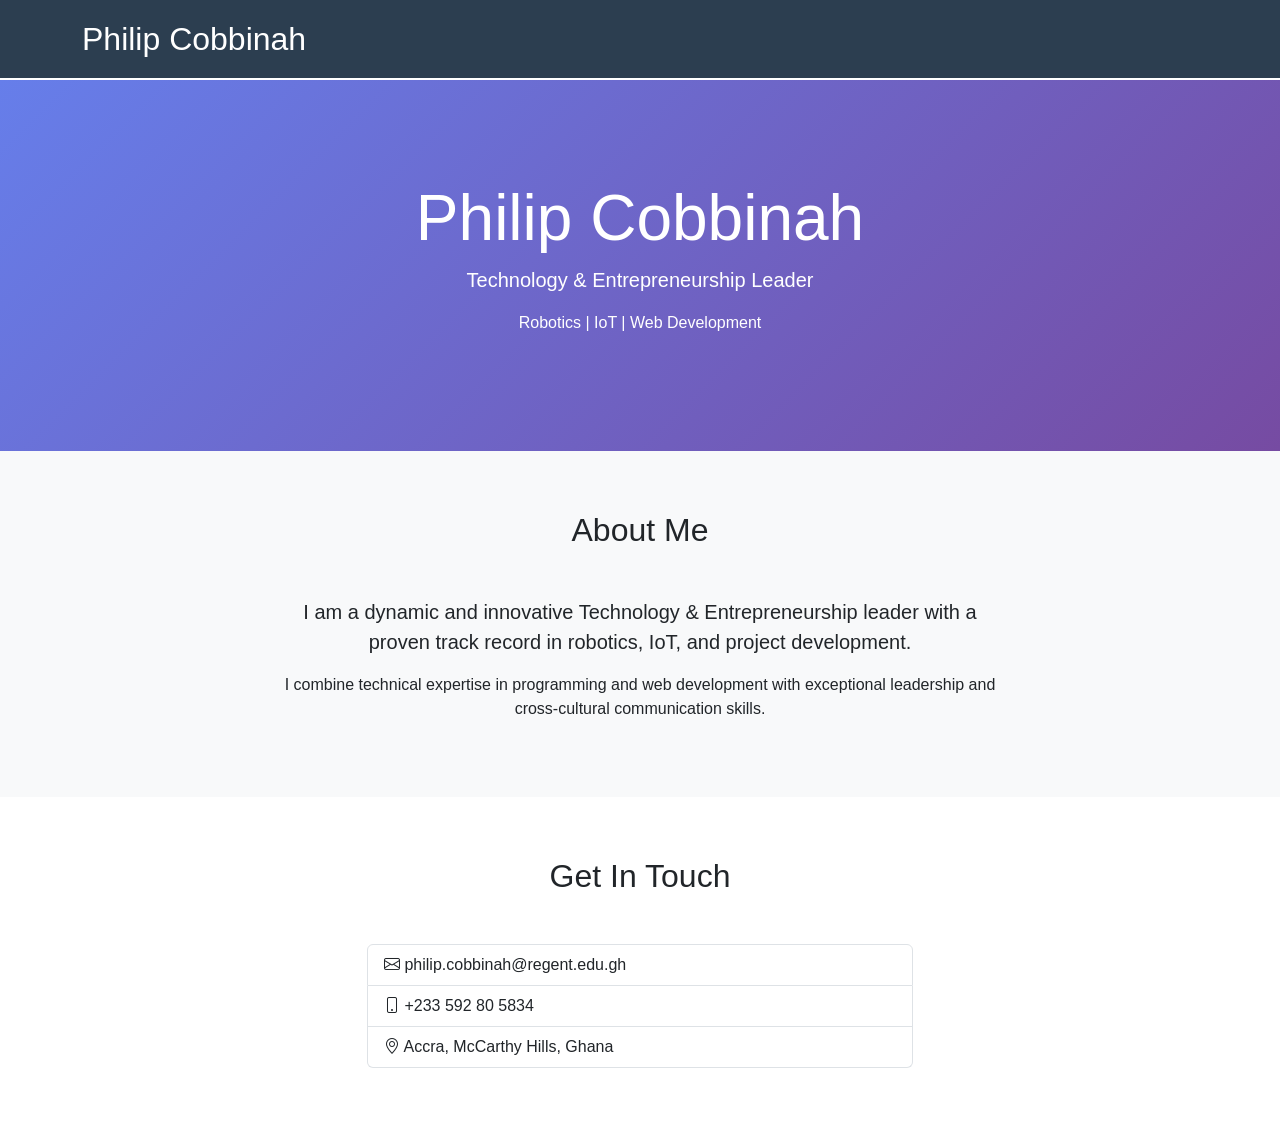
<file: index-simple.html>
<!DOCTYPE html>
<html lang="en">
<head>
  <meta charset="utf-8">
  <meta content="width=device-width, initial-scale=1.0" name="viewport">
  <title>Philip Cobbinah - Portfolio</title>

  <!-- Bootstrap CSS -->
  <link href="https://cdn.jsdelivr.net/npm/bootstrap@5.3.0/dist/css/bootstrap.min.css" rel="stylesheet">
  <link href="https://cdn.jsdelivr.net/npm/bootstrap-icons@1.11.0/font/bootstrap-icons.css" rel="stylesheet">
  
  <style>
    body {
      font-family: 'Segoe UI', Tahoma, Geneva, Verdana, sans-serif;
    }
    .hero {
      background: linear-gradient(135deg, #667eea 0%, #764ba2 100%);
      color: white;
      padding: 100px 0;
      text-align: center;
    }
    .section {
      padding: 60px 0;
    }
    .header {
      background: #2c3e50;
      color: white;
      padding: 20px 0;
      position: fixed;
      width: 100%;
      top: 0;
      z-index: 1000;
    }
    body {
      padding-top: 80px;
    }
  </style>
</head>
<body>

  <!-- Header -->
  <div class="header">
    <div class="container">
      <h2 class="mb-0">Philip Cobbinah</h2>
    </div>
  </div>

  <!-- Hero Section -->
  <section class="hero">
    <div class="container">
      <h1 class="display-3">Philip Cobbinah</h1>
      <p class="lead">Technology & Entrepreneurship Leader</p>
      <p>Robotics | IoT | Web Development</p>
    </div>
  </section>

  <!-- About Section -->
  <section class="section bg-light">
    <div class="container">
      <h2 class="text-center mb-5">About Me</h2>
      <div class="row">
        <div class="col-md-8 mx-auto text-center">
          <p class="lead">I am a dynamic and innovative Technology & Entrepreneurship leader with a proven track record in robotics, IoT, and project development.</p>
          <p>I combine technical expertise in programming and web development with exceptional leadership and cross-cultural communication skills.</p>
        </div>
      </div>
    </div>
  </section>

  <!-- Contact Section -->
  <section class="section">
    <div class="container">
      <h2 class="text-center mb-5">Get In Touch</h2>
      <div class="row">
        <div class="col-md-6 mx-auto">
          <ul class="list-group">
            <li class="list-group-item"><i class="bi bi-envelope"></i> philip.cobbinah@regent.edu.gh</li>
            <li class="list-group-item"><i class="bi bi-phone"></i> +233 592 80 5834</li>
            <li class="list-group-item"><i class="bi bi-geo-alt"></i> Accra, McCarthy Hills, Ghana</li>
          </ul>
        </div>
      </div>
    </div>
  </section>

  <!-- Bootstrap JS -->
  <script src="https://cdn.jsdelivr.net/npm/bootstrap@5.3.0/dist/js/bootstrap.bundle.min.js"></script>
  <script>
    console.log('✅ Simple portfolio loaded successfully!');
    console.log('If you see this, the basic site is working.');
  </script>

</body>
</html>
</file>
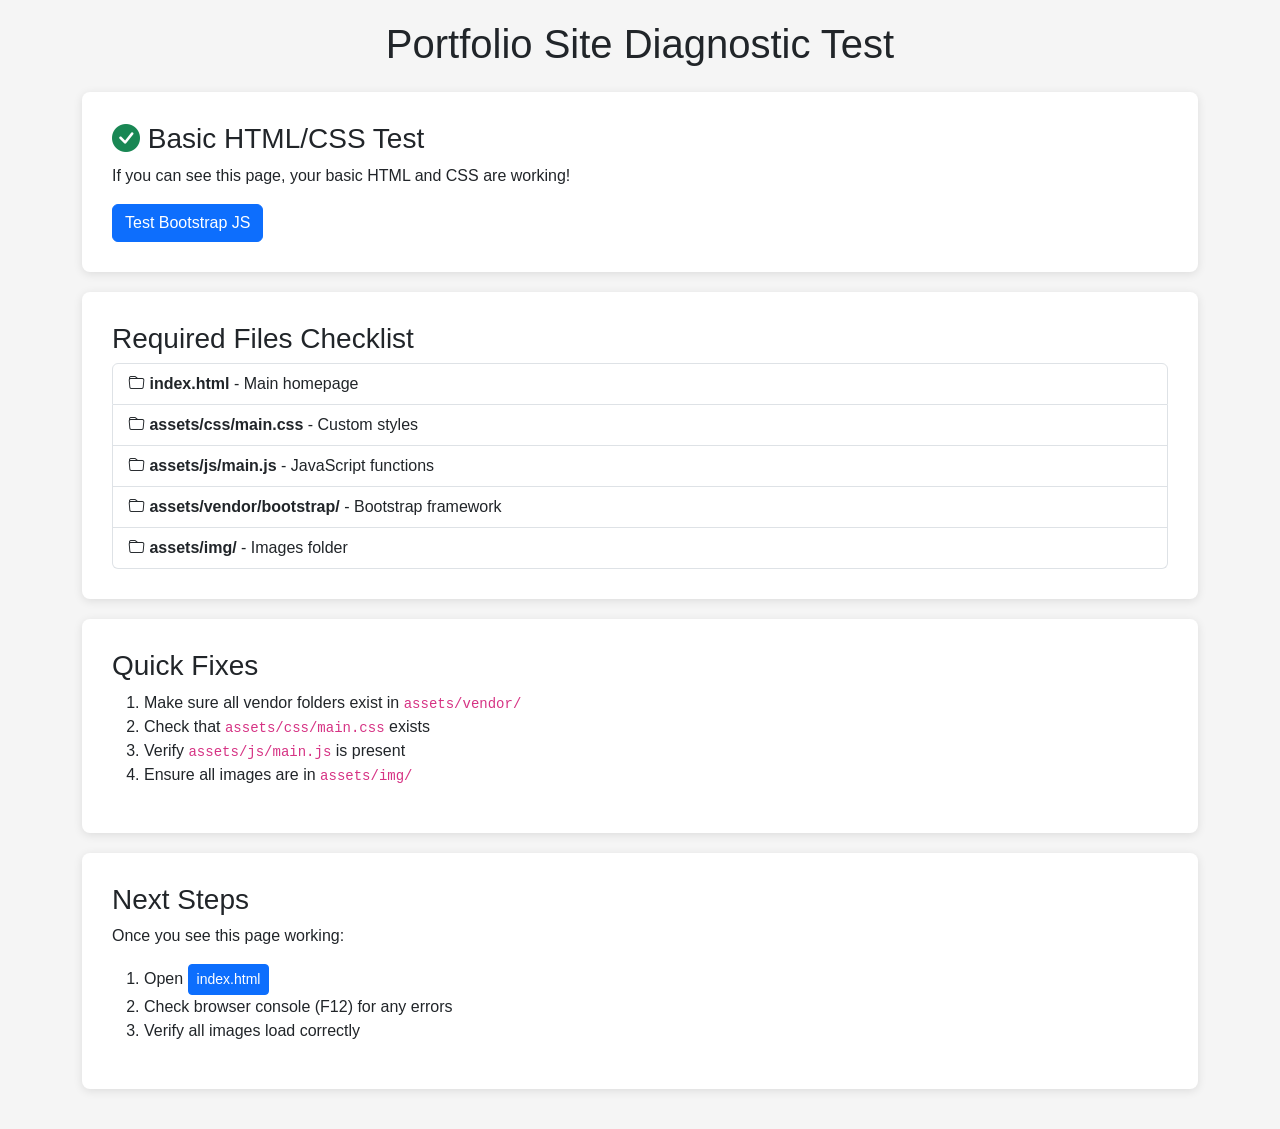
<file: test.html>
<!DOCTYPE html>
<html lang="en">
<head>
  <meta charset="utf-8">
  <meta content="width=device-width, initial-scale=1.0" name="viewport">
  <title>Test - Philip Cobbinah Portfolio</title>
  
  <!-- Bootstrap CSS -->
  <link href="https://cdn.jsdelivr.net/npm/bootstrap@5.3.0/dist/css/bootstrap.min.css" rel="stylesheet">
  <link href="https://cdn.jsdelivr.net/npm/bootstrap-icons@1.11.0/font/bootstrap-icons.css" rel="stylesheet">
  
  <style>
    body {
      font-family: Arial, sans-serif;
      padding: 20px;
      background: #f5f5f5;
    }
    .test-section {
      background: white;
      padding: 30px;
      margin: 20px 0;
      border-radius: 8px;
      box-shadow: 0 2px 10px rgba(0,0,0,0.1);
    }
    .success {
      color: #28a745;
      font-weight: bold;
    }
    .error {
      color: #dc3545;
      font-weight: bold;
    }
  </style>
</head>
<body>

<div class="container">
  <h1 class="text-center mb-4">Portfolio Site Diagnostic Test</h1>
  
  <div class="test-section">
    <h3><i class="bi bi-check-circle-fill text-success"></i> Basic HTML/CSS Test</h3>
    <p>If you can see this page, your basic HTML and CSS are working!</p>
    <button class="btn btn-primary" onclick="alert('Bootstrap JavaScript is working!')">Test Bootstrap JS</button>
  </div>

  <div class="test-section">
    <h3>Required Files Checklist</h3>
    <ul class="list-group">
      <li class="list-group-item">
        <i class="bi bi-folder"></i> <strong>index.html</strong> - Main homepage
      </li>
      <li class="list-group-item">
        <i class="bi bi-folder"></i> <strong>assets/css/main.css</strong> - Custom styles
      </li>
      <li class="list-group-item">
        <i class="bi bi-folder"></i> <strong>assets/js/main.js</strong> - JavaScript functions
      </li>
      <li class="list-group-item">
        <i class="bi bi-folder"></i> <strong>assets/vendor/bootstrap/</strong> - Bootstrap framework
      </li>
      <li class="list-group-item">
        <i class="bi bi-folder"></i> <strong>assets/img/</strong> - Images folder
      </li>
    </ul>
  </div>

  <div class="test-section">
    <h3>Quick Fixes</h3>
    <ol>
      <li>Make sure all vendor folders exist in <code>assets/vendor/</code></li>
      <li>Check that <code>assets/css/main.css</code> exists</li>
      <li>Verify <code>assets/js/main.js</code> is present</li>
      <li>Ensure all images are in <code>assets/img/</code></li>
    </ol>
  </div>

  <div class="test-section">
    <h3>Next Steps</h3>
    <p>Once you see this page working:</p>
    <ol>
      <li>Open <a href="index.html" class="btn btn-sm btn-primary">index.html</a></li>
      <li>Check browser console (F12) for any errors</li>
      <li>Verify all images load correctly</li>
    </ol>
  </div>

</div>

<!-- Bootstrap JS -->
<script src="https://cdn.jsdelivr.net/npm/bootstrap@5.3.0/dist/js/bootstrap.bundle.min.js"></script>
<script>
  console.log('✅ Test page loaded successfully!');
  console.log('📁 Check that all files are in the correct locations.');
</script>

</body>
</html>
</file>
